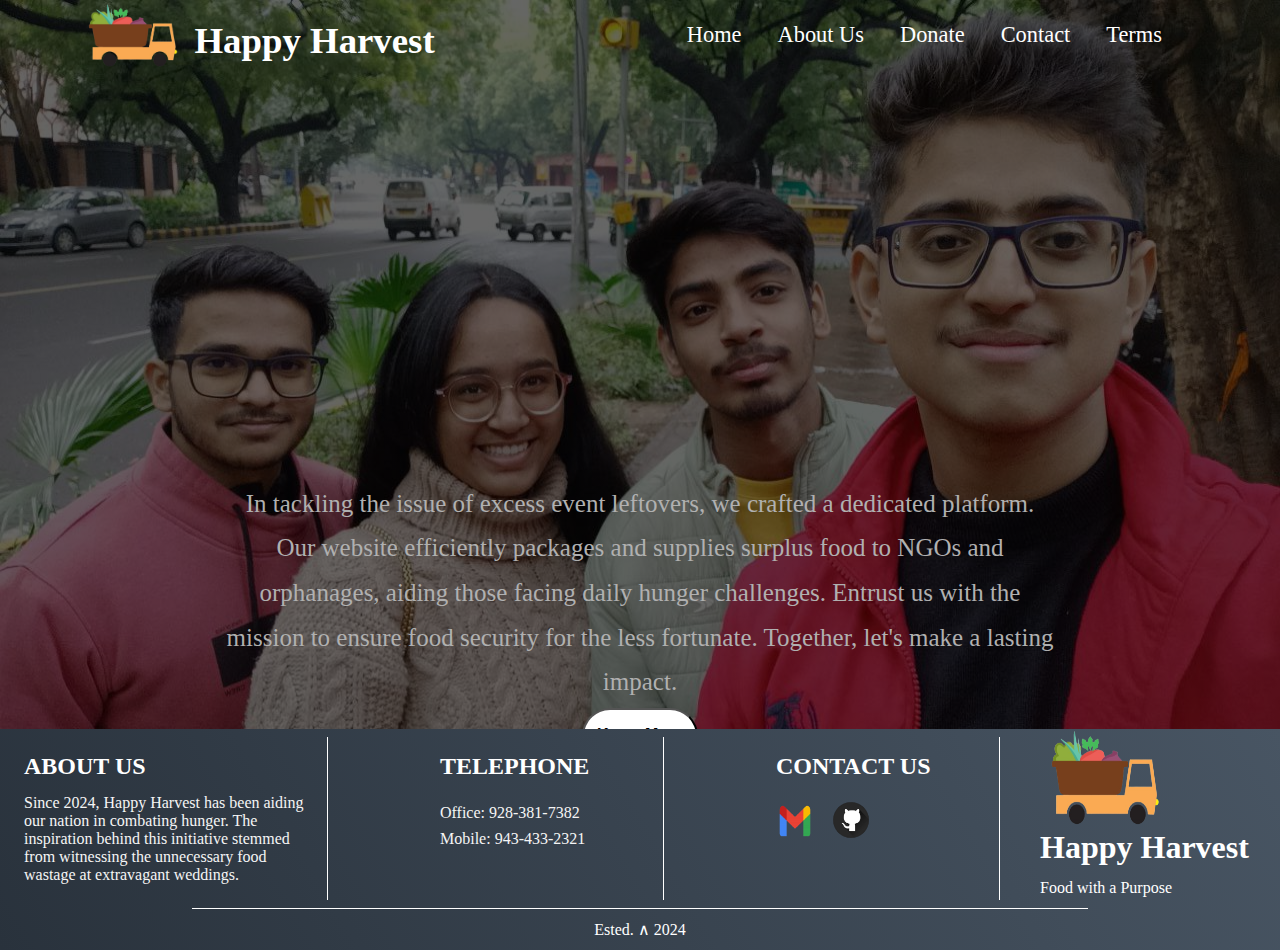
<file: aboutUs.html>
<!DOCTYPE html>
<html lang="en">
<head>
    <meta charset="UTF-8">
    <meta name="viewport" content="width=device-width, initial-scale=1.0">
    <title>Happy Harvest | About</title>
    <link rel="stylesheet" href="aboutusStyles.css">
    <link rel="shortcut icon" href="./static/logo.png" type="image/x-icon">

</head>
<body>
    <div class="banner">
        <div class="slider">
            <img src="./static/us.jpg" id="slideimg">
        </div>
        <div class="overlay">
            <div class="headerContainer">
                <div class="logo">
        
                    <img src="./static/logo.png"class="logoImage">
                    <a href="#" class="companyName">Happy Harvest</a>
                </div>
        
                <nav class="navBar">
                    <a href="index.html" class="nav-link">Home</a>
                    <a href="aboutUs.html" class="nav-link">About Us</a>
                    <a href="needy.html" class="nav-link">Donate</a>
                    <a href="contact.html" class="nav-link">Contact</a>
                    <a href="Terms.html" class="nav-link">Terms</a>
                </nav>
            </div>
            <div class="headerText">
                <p>
                    In tackling the issue of excess event leftovers, we crafted a dedicated platform. Our website efficiently packages and supplies surplus food to NGOs and orphanages, aiding those facing daily hunger challenges. Entrust us with the mission to ensure food security for the less fortunate. Together, let's make a lasting impact.
                </p>
                <button class="knowMore">
                    <p>Know More</p>
                </button>
            </div>
        </div>
    </div>
    <div class="footerContainer">
        <div class="upperFooter">
            <div class="aboutUs">
                <h1>ABOUT US</h1>
                <p>Since 2024, Happy Harvest has been aiding our nation in combating hunger. The inspiration behind this initiative stemmed from witnessing the unnecessary food wastage at extravagant weddings.</p>
            </div>
            <div class="Telephone">
                <h1>TELEPHONE</h1>
                <P>Office: 928-381-7382</P>
                <p>Mobile: 943-433-2321</p>
            </div>
            <div class="contactUs">
                <h1>CONTACT US</h1>
                <div class="iconFlex">
                    <a href="mailto:manvisharma.1718@gmail.com" class="mail">
                        <img src="./static/mail.png">
                    </a>
                    <a href="https://github.com/Manvi1718" class="github">
                        <img src="./static/github.png" >
                    </a>
                </div>
            </div>
            <div class="footerLogo">
                <img src="./static/logo.png">
                <h2>Happy Harvest</h2>
                <p>Food with a Purpose</p>
            </div>
        </div>
        <div class="lowerFooter">
            <p>Ested. &and; 2024</p>
        </div>
    </div>
</body>
</html>
</file>
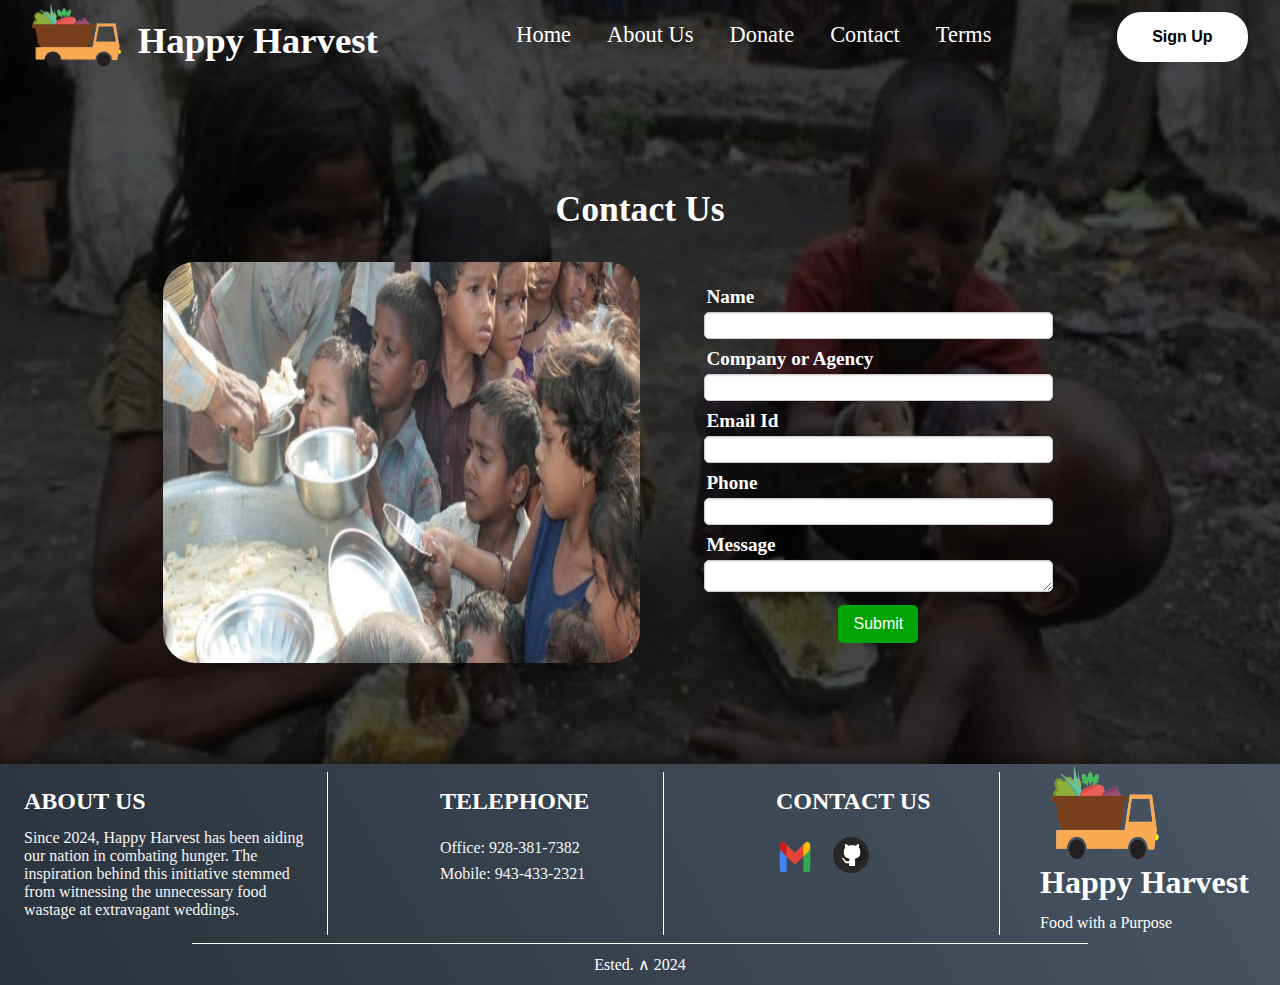
<file: contact.html>
<!DOCTYPE html>
<html lang="en">
<head>
    <meta charset="UTF-8">
    <meta name="viewport" content="width=device-width, initial-scale=1.0">
    <title>Happy Harvest | Contact us</title>
    <link rel="stylesheet" href="contactStyles.css">
    <link rel="shortcut icon" href="./static/logo.png" type="image/x-icon">
</head>
<body>
    <div class="baner">
        <div class="slider">
            <img src="./static/img3.jpg" id="slideimg">
        </div>
        <div class="overlay">
            <div class="headerContainer">
                <div class="logo">
        
                    <img src="./static/logo.png"class="logoImage">
                    <a href="index.html" class="companyName">Happy Harvest</a>
                </div>
        
                <nav class="navBar">
                    <a href="index.html" class="nav-link">Home</a>
                    <a href="aboutUs.html" class="nav-link">About Us</a>
                    <a href="needy.html" class="nav-link">Donate</a>
                    <a href="contact.html" class="nav-link">Contact</a>
                    <a href="Terms.html" class="nav-link">Terms</a>
                </nav>
        
                <a href="signUp.html" class="login">
                    <button class="signup">
                        <p class="signintext">Sign Up</p>
                    </button>
                </a>
            </div>
        
            <div class="container">
                <div class="contactHeading">
                    <p>Contact Us</p>
                </div>
                <div class="form">
                    <div class="leftImage">
                        <img src="./static/img2.jpg">
                    </div>
                    <div class="rightForm">
                        <form class="formElements">
                            <label for="name" class="Value">Name</label>
                            <input type="text" name="name" id="name" class="textfield">
        
                            <label for="phone" class="Value">Company or Agency</label>
                            <input type="tel" name="phone" id="phone" class="textfield">
        
                            <label for="emailId" class="Value">Email Id</label>
                            <input type="email" name="emailId" id="emailId" class="textfield">
                            
                            <label for="phone" class="Value">Phone</label>
                            <input type="tel" name="phone" id="phone" class="textfield">
                            
                            <label for="textarea1" class="Value">Message</label>
                            <textarea name="textarea1" id="textarea1" cols="30" rows="10" class="messageText"></textarea>
        
                            <button class="submit">
                                <p>Submit</p>
                            </button>
                        </form>
        
                    </div>
                </div>
            </div>
            <div class="footerContainer">
                <div class="upperFooter">
                    <div class="aboutUs">
                        <h1>ABOUT US</h1>
                        <p>Since 2024, Happy Harvest has been aiding our nation in combating hunger. The inspiration behind this initiative stemmed from witnessing the unnecessary food wastage at extravagant weddings.</p>
                    </div>
                    <div class="Telephone">
                        <h1>TELEPHONE</h1>
                        <P>Office: 928-381-7382</P>
                        <p>Mobile: 943-433-2321</p>
                    </div>
                    <div class="contactUs">
                        <h1>CONTACT US</h1>
                        <div class="iconFlex">
                            <a href="mailto:manvisharma.1718@gmail.com" class="mail">
                                <img src="./static/mail.png">
                            </a>
                            <a href="https://github.com/Manvi1718" class="github">
                                <img src="./static/github.png" >
                            </a>
                        </div>
                    </div>
                    <div class="footerLogo">
                        <img src="./static/logo.png">
                        <h2>Happy Harvest</h2>
                        <p>Food with a Purpose</p>
                    </div>
                </div>
                <div class="lowerFooter">
                    <p>Ested. &and; 2024</p>
                </div>
            </div>
        </div>
    </div>


    
</body>
</html>
</file>
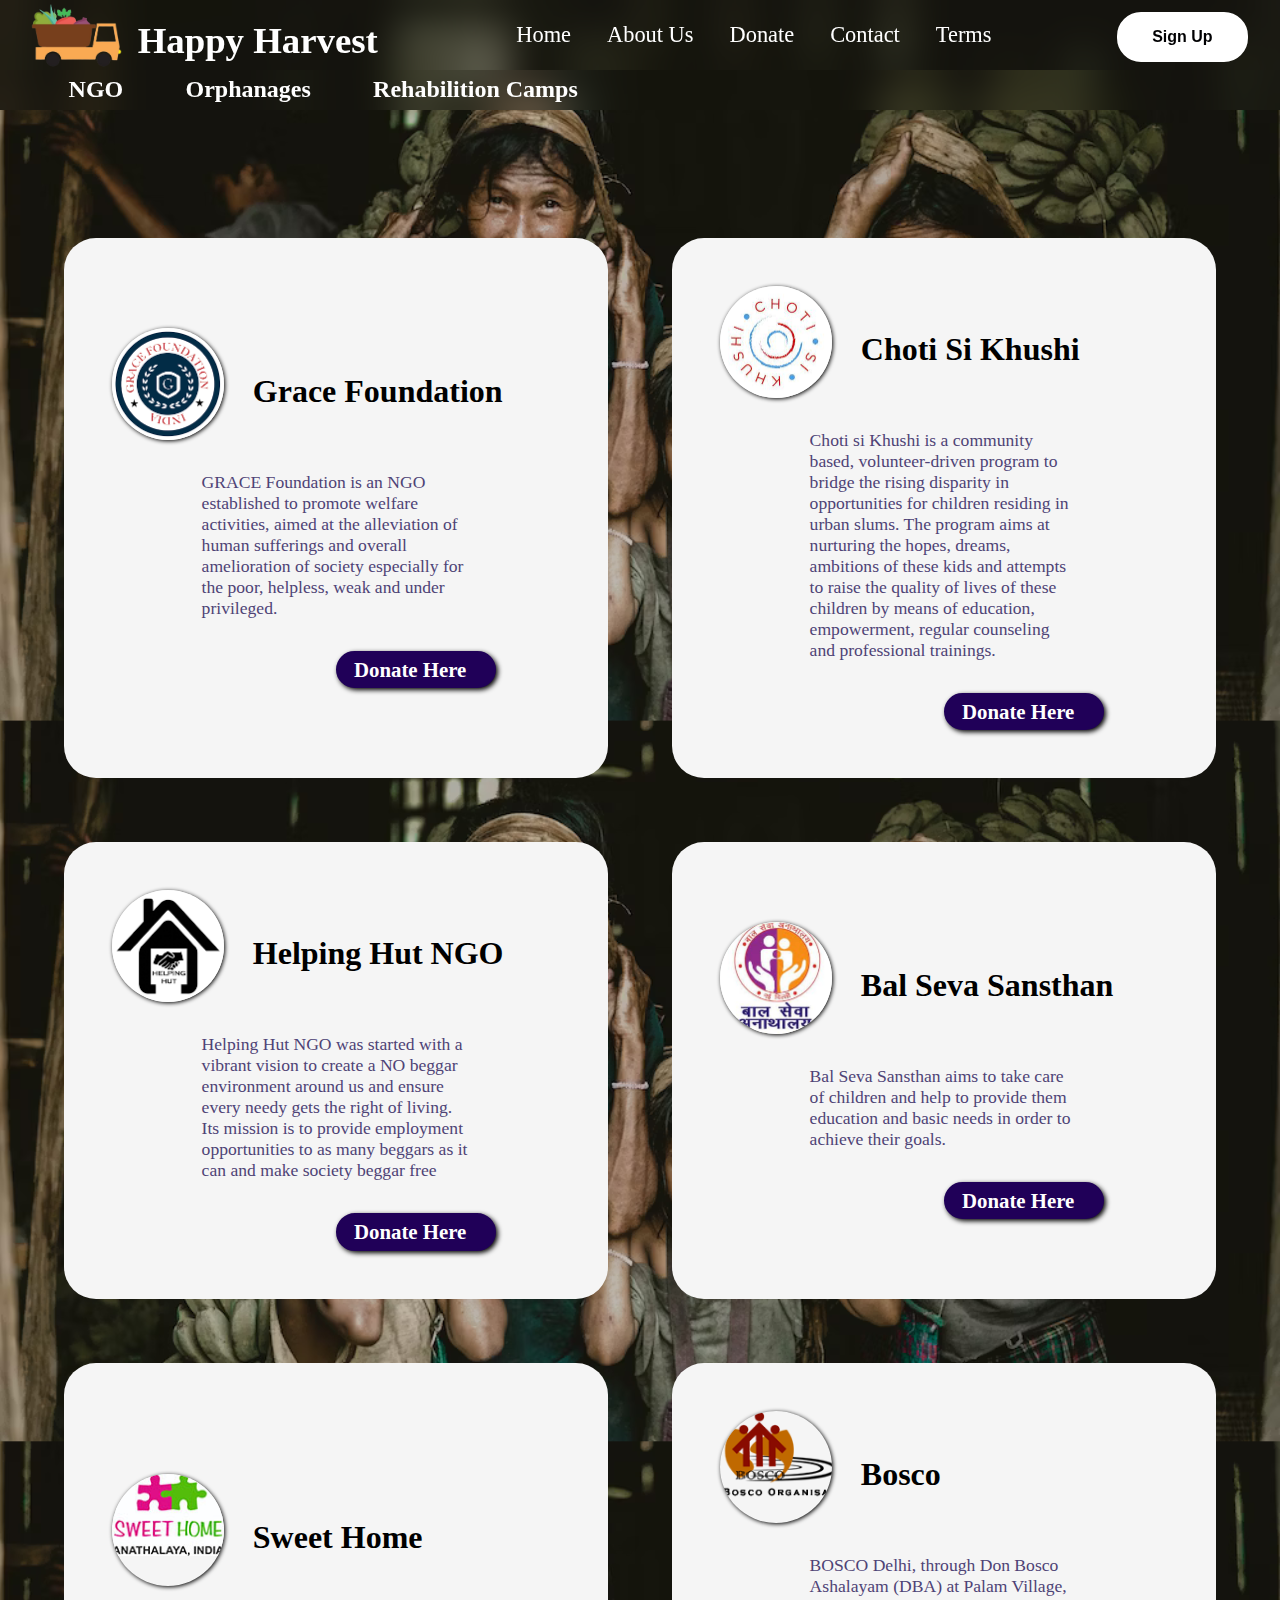
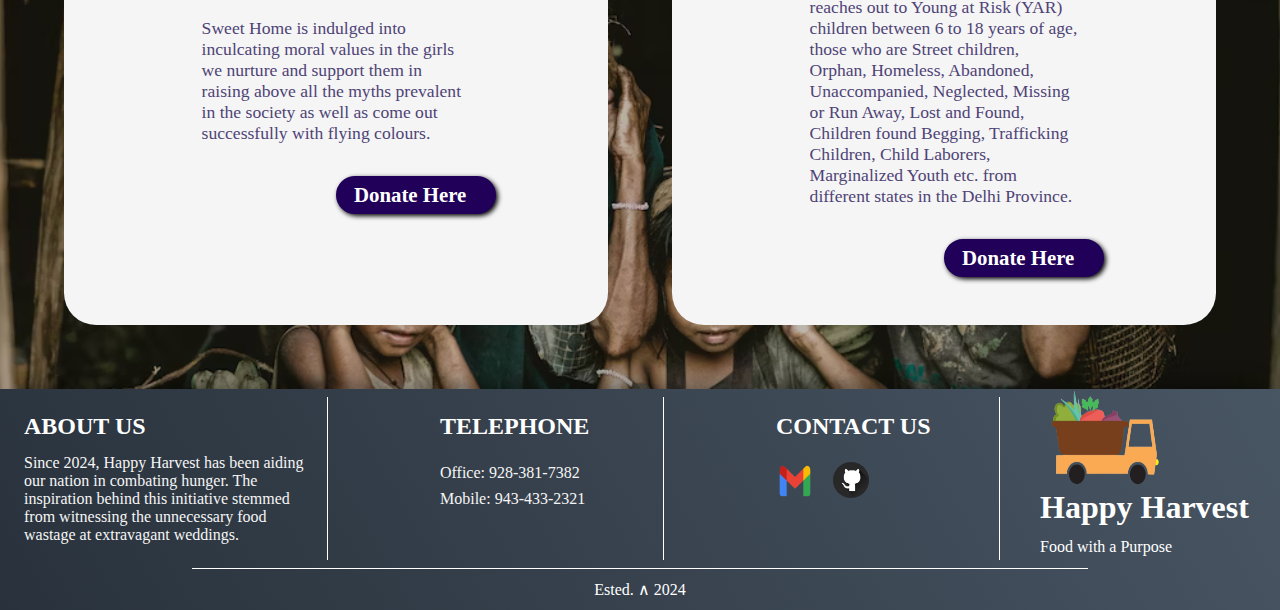
<file: needy.html>
<!DOCTYPE html>
<html lang="en">
<head>
    <meta charset="UTF-8">
    <meta name="viewport" content="width=device-width, initial-scale=1.0">
    <title>Happy Harvest | Donate</title>
    <link rel="stylesheet" href="needyStyles.css">
    <link rel="shortcut icon" href="./static/logo.png" type="image/x-icon">
</head>
<body>
    <div class="container">
        <div class="headerContainer">
            <div class="logo">
    
                <img src="./static/logo.png" alt="" class="logoImage">
                <a href="#" class="companyName">Happy Harvest</a>
            </div>
    
            <nav class="navBar">
                <a href="index.html" class="nav-link">Home</a>
                <a href="aboutUs.html" class="nav-link">About Us</a>
                <a href="needy.html" class="nav-link">Donate</a>
                <a href="contact.html" class="nav-link">Contact</a>
                <a href="Terms.html" class="nav-link">Terms</a>
            </nav>
    
            <a href="signUp.html" class="login">
                <button class="signup">
                    <p class="signintext">Sign Up</p>
                </button>
            </a>
        </div>
        <div class="organisationContainer">
            <div class="orgNames">
                <a href="#NGO">NGO</a>
                <a href="#Orphanages">Orphanages</a>
                <a href="#RehabilitionCamps">Rehabilition Camps</a>
            </div>
        </div>

        <div class="gridPlacer">
            <div class="donorGrid">

                <!-- Card 1 -->
                <div class="donorCard">
                    <div class="receiverHeading">
                        <div class="receiverImage">
                            <img src="./static/grace.png" class="image">
                        </div>
                        <div class="receiverName">
                            <p>
                                Grace Foundation
                            </p>
                        </div>
                    </div>
                    <div class="receiverDesc">
                        <p>
                            GRACE Foundation is an NGO established to promote welfare activities, aimed at the alleviation of human sufferings and overall amelioration of society especially for the poor, helpless, weak and under privileged.
                        </p>
                    </div>
                    <a href="signUp.html">Donate Here</a>

                </div>

                <!-- card 2 -->
                <div class="donorCard">
                    <div class="receiverHeading">
                        <div class="receiverImage">
                            <img src="./static/chotiSiKhushi.jpeg" class="image">
                        </div>
                        <div class="receiverName">
                            <p>
                                Choti Si Khushi
                            </p>
                        </div>
                    </div>
                    <div class="receiverDesc">
                        <p>
                            Choti si Khushi is a community based, volunteer-driven program to bridge the rising disparity in opportunities for children residing in urban slums. The program aims at nurturing the hopes, dreams, ambitions of these kids and attempts to raise the quality of lives of these children by means of education, empowerment, regular counseling and professional trainings. 
                        </p>
                    </div>
                    <a href="signUp.html">Donate Here</a>

                </div>

                <!-- card 3 -->
                <div class="donorCard">
                    <div class="receiverHeading">
                        <div class="receiverImage">
                            <img src="./static/helpingHut.png" class="image">
                        </div>
                        <div class="receiverName">
                            <p>
                                Helping Hut NGO
                            </p>
                        </div>
                    </div>
                    <div class="receiverDesc">
                        <p>
                            Helping Hut NGO was started with a vibrant vision to create a NO beggar environment around us and ensure every needy gets the right of living. Its mission is to provide employment opportunities to as many beggars as it can and make society beggar free
                        </p>
                    </div>
                    <a href="signUp.html">Donate Here</a>

                </div>

                <!-- card 4 -->
                <div class="donorCard">
                    <div class="receiverHeading">
                        <div class="receiverImage">
                            <img src="./static/balSeva.jpeg" class="image">
                        </div>
                        <div class="receiverName">
                            <p>
                                Bal Seva Sansthan
                            </p>
                        </div>
                    </div>
                    <div class="receiverDesc">
                        <p>
                            Bal Seva Sansthan aims to take care of children and help to provide them education and basic needs in order to achieve their goals.
                        </p>
                    </div>
                    <a href="signUp.html">Donate Here</a>

                </div>

                <!-- card 5 -->
                <div class="donorCard">
                    <div class="receiverHeading">
                        <div class="receiverImage">
                            <img src="./static/sweetHome.jpg" class="image">
                        </div>
                        <div class="receiverName">
                            <p>
                                Sweet Home
                            </p>
                        </div>
                    </div>
                    <div class="receiverDesc">
                        <p>
                            Sweet Home is indulged into inculcating moral values in the girls we nurture and support them in raising above all the myths prevalent in the society as well as come out successfully with flying colours.
                        </p>
                    </div>
                    <a href="signUp.html">Donate Here</a>

                </div>

                <!-- Crad 6 -->
                <div class="donorCard">
                    <div class="receiverHeading">
                        <div class="receiverImage">
                            <img src="./static/bosco.png" class="image" id="bosco">
                        </div>
                        <div class="receiverName">
                            <p>
                                Bosco
                            </p>
                        </div>
                    </div>
                    <div class="receiverDesc">
                        <p>
                            BOSCO Delhi, through Don Bosco Ashalayam (DBA) at Palam Village, reaches out to Young at Risk (YAR) children between 6 to 18 years of age, those who are Street children, Orphan, Homeless, Abandoned, Unaccompanied, Neglected, Missing or Run Away, Lost and Found, Children found Begging, Trafficking Children, Child Laborers, Marginalized Youth etc. from different states in the Delhi Province.
                        </p>
                    </div>
                    <a href="signUp.html">Donate Here</a>

                </div>

                
            </div>
        </div>

    </div>
    <div class="footerContainer">
        <div class="upperFooter">
            <div class="aboutUs">
                <h1>ABOUT US</h1>
                <p>Since 2024, Happy Harvest has been aiding our nation in combating hunger. The inspiration behind this initiative stemmed from witnessing the unnecessary food wastage at extravagant weddings.</p>
            </div>
            <div class="Telephone">
                <h1>TELEPHONE</h1>
                <P>Office: 928-381-7382</P>
                <p>Mobile: 943-433-2321</p>
            </div>
            <div class="contactUs">
                <h1>CONTACT US</h1>
                <div class="iconFlex">
                    <a href="mailto:manvisharma.1718@gmail.com" class="mail">
                        <img src="./static/mail.png">
                    </a>
                    <a href="https://github.com/Manvi1718" class="github">
                        <img src="./static/github.png" >
                    </a>
                </div>
            </div>
            <div class="footerLogo">
                <img src="./static/logo.png">
                <h2>Happy Harvest</h2>
                <p>Food with a Purpose</p>
            </div>
        </div>
        <div class="lowerFooter">
            <p>Ested. &and; 2024</p>
        </div>
    </div>
</body>
</html>
</file>
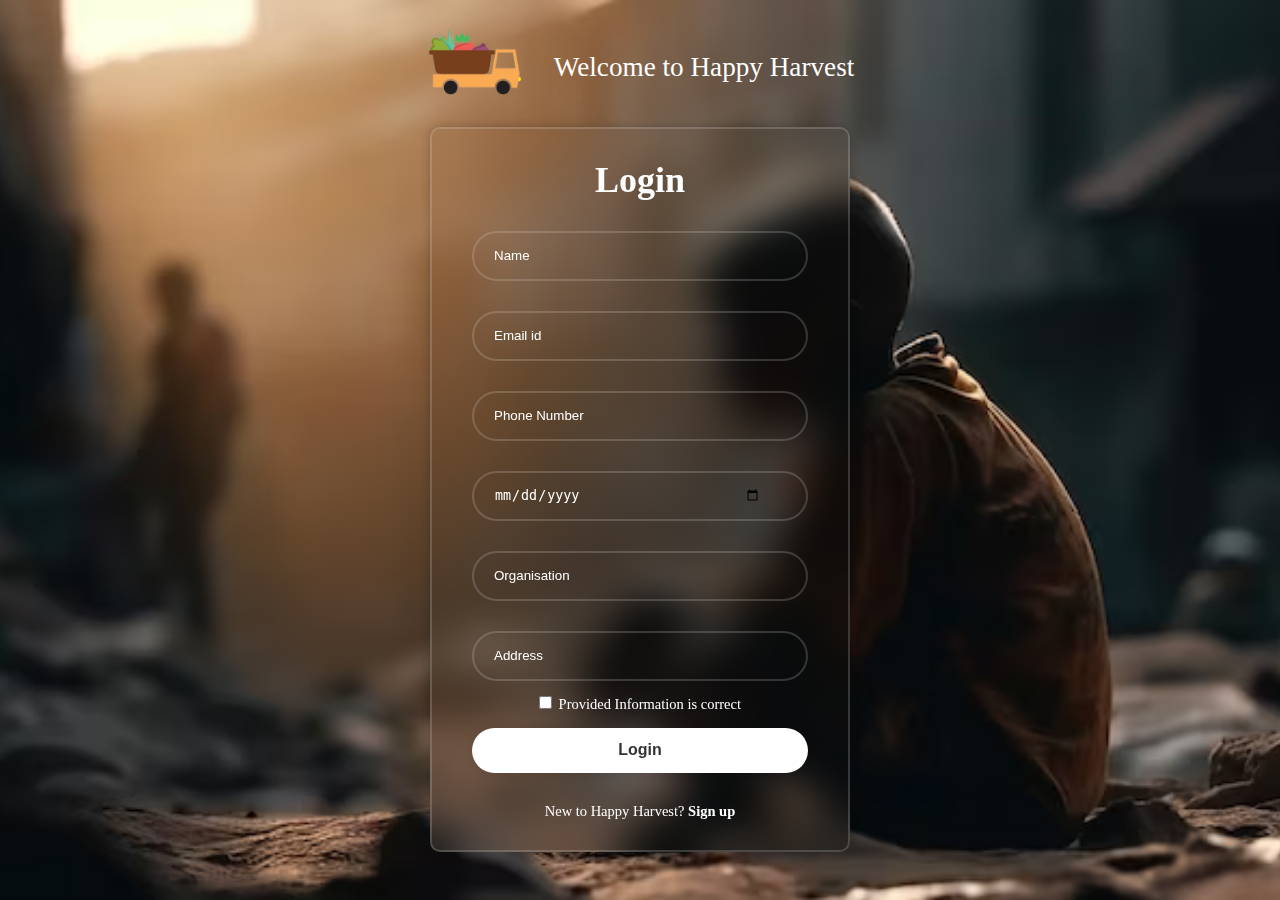
<file: signUp.html>
<!DOCTYPE html>
<html lang="en">
<head>
    <meta charset="UTF-8">
    <meta name="viewport" content="width=device-width, initial-scale=1.0">
    <title>Happy Harvest | Sign Up</title>
    <link rel="stylesheet" href="signUpStyles.css">
    <link rel="shortcut icon" href="/static/logo.png" type="image/x-icon">
    <link rel="stylesheet" href="https://unpkg.com/boxicons@2.1.4/css/boxicons.min.css">
</head>
<body>
    <div class="header">
        <a href="index.html">
            <img src="./static/logo.png">
            <p>Welcome to Happy Harvest</p>
        </a>
    </div>
    <div class="wrapper">
        <form action="./afterSignIn.html">
            <h1>Login</h1>

            <div class="input-box">
                <input type="text" placeholder="Name" required>
            </div>

            <div class="input-box">
                <input type="email" placeholder="Email id" required>
            </div>
            <div class="input-box">
                <input type="tel" placeholder="Phone Number" required>
            </div>

            <div class="input-box">
                <input type="date">
            </div>

            <div class="input-box">
                <input type="text" placeholder="Organisation" required>
            </div>

            <div class="input-box">
                <input type="text" placeholder="Address" required>
            </div>

            <div class="correct">
                <label><input type="checkbox"> Provided Information is correct</label>
            </div>

            <button type="submit" class="btn">Login</button>

            <div class="signUp-link">
                <p>New to Happy Harvest? <a href="">Sign up</a></p>
            </div>

        </form>
    </div>
</body>
</html>
</file>
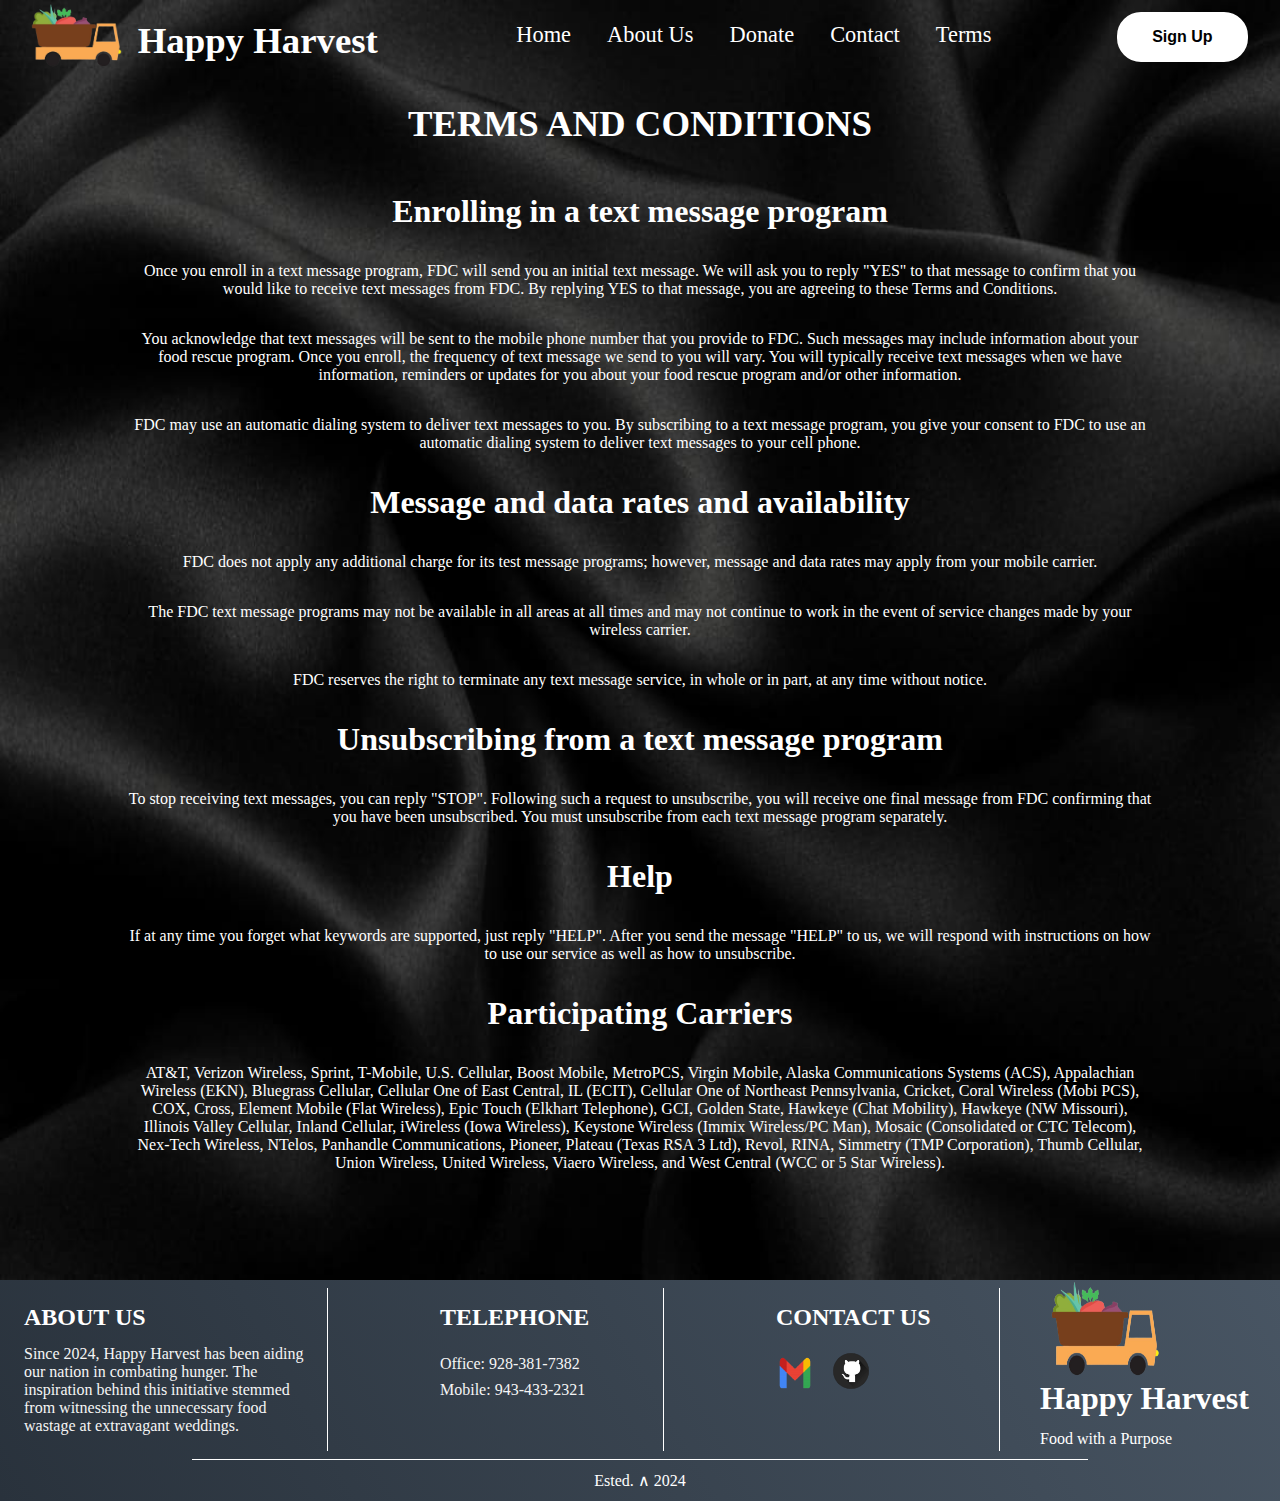
<file: Terms.html>
<!DOCTYPE html>
<html lang="en">
<head>
    <meta charset="UTF-8">
    <meta name="viewport" content="width=device-width, initial-scale=1.0">
    <title>Terms and Conditions</title>
    <link rel="stylesheet" href="Terms.css">
    <link rel="shortcut icon" href="./static/logo.png" type="image/x-icon">
</head>
<body>
    <div class="banner">
        <div class="slider">
            <img src="./static/blackImg.jpg" id="slideimg">
        </div>
        <div class="overlay">
            <div class="headerContainer">
                <div class="logo">
        
                    <img src="./static/logo.png" alt="" class="logoImage">
                    <a href="#" class="companyName">Happy Harvest</a>
                </div>
        
                <nav class="navBar">
                    <a href="index.html" class="nav-link">Home</a>
                    <a href="aboutUs.html" class="nav-link">About Us</a>
                    <a href="needy.html" class="nav-link">Donate</a>
                    <a href="contact.html" class="nav-link">Contact</a>
                    <a href="#terms" class="nav-link">Terms</a>
                </nav>
        
                <a href="signUp.html" class="login">
                    <button class="signup">
                        <p class="signintext">Sign Up</p>
                    </button>
                </a>
            </div>

            <div class="container">
                <h2>TERMS AND CONDITIONS</h2>
                <h1>
                    Enrolling in a text message program
                </h1>
                <p>
                    Once you enroll in a text message program, FDC will send you an initial text message. We will ask you to reply "YES" to that message to confirm that you would like to receive text messages from FDC. By replying YES to that message, you are agreeing to these Terms and Conditions.
                </p>

                <p>
                    You acknowledge that text messages will be sent to the mobile phone number that you provide to FDC. Such messages may include information about your food rescue program. Once you enroll, the frequency of text message we send to you will vary. You will typically receive text messages when we have information, reminders or updates for you about your food rescue program and/or other information.
                </p>    

                <p>
                    FDC may use an automatic dialing system to deliver text messages to you. By subscribing to a text message program, you give your consent to FDC to use an automatic dialing system to deliver text messages to your cell phone.
                </p>

                <h1>
                    Message and data rates and availability
                </h1>

                <p>
                    FDC does not apply any additional charge for its test message programs; however, message and data rates may apply from your mobile carrier.
                </p>
                <p>
                    The FDC text message programs may not be available in all areas at all times and may not continue to work in the event of service changes made by your wireless carrier.
                </p>

                <p>
                    FDC reserves the right to terminate any text message service, in whole or in part, at any time without notice.
                </p>

                <h1>
                    Unsubscribing from a text message program
                </h1>

                <p>To stop receiving text messages, you can reply "STOP". Following such a request to unsubscribe, you will receive one final message from FDC confirming that you have been unsubscribed. You must unsubscribe from each text message program separately.
                </p>

                <h1>
                    Help
                </h1>

                <p>If at any time you forget what keywords are supported, just reply "HELP". After you send the message "HELP" to us, we will respond with instructions on how to use our service as well as how to unsubscribe.
                </p>

                <h1>
                    Participating Carriers
                </h1>

                <p>
                    AT&T, Verizon Wireless, Sprint, T-Mobile, U.S. Cellular, Boost Mobile, MetroPCS, Virgin Mobile, Alaska Communications Systems (ACS), Appalachian Wireless (EKN), Bluegrass Cellular, Cellular One of East Central, IL (ECIT), Cellular One of Northeast Pennsylvania, Cricket, Coral Wireless (Mobi PCS), COX, Cross, Element Mobile (Flat Wireless), Epic Touch (Elkhart Telephone), GCI, Golden State, Hawkeye (Chat Mobility), Hawkeye (NW Missouri), Illinois Valley Cellular, Inland Cellular, iWireless (Iowa Wireless), Keystone Wireless (Immix Wireless/PC Man), Mosaic (Consolidated or CTC Telecom), Nex-Tech Wireless, NTelos, Panhandle Communications, Pioneer, Plateau (Texas RSA 3 Ltd), Revol, RINA, Simmetry (TMP Corporation), Thumb Cellular, Union Wireless, United Wireless, Viaero Wireless, and West Central (WCC or 5 Star Wireless).
                </p>
            </div>

        </div>
    </div>
    <div class="footerContainer">
        <div class="upperFooter">
            <div class="aboutUs">
                <h1>ABOUT US</h1>
                <p>Since 2024, Happy Harvest has been aiding our nation in combating hunger. The inspiration behind this initiative stemmed from witnessing the unnecessary food wastage at extravagant weddings.</p>
            </div>
            <div class="Telephone">
                <h1>TELEPHONE</h1>
                <P>Office: 928-381-7382</P>
                <p>Mobile: 943-433-2321</p>
            </div>
            <div class="contactUs">
                <h1>CONTACT US</h1>
                <div class="iconFlex">
                    <a href="mailto:manvisharma.1718@gmail.com" class="mail">
                        <img src="./static/mail.png">
                    </a>
                    <a href="https://github.com/Manvi1718" class="github">
                        <img src="./static/github.png" >
                    </a>
                </div>
            </div>
            <div class="footerLogo">
                <img src="./static/logo.png">
                <h2>Happy Harvest</h2>
                <p>Food with a Purpose</p>
            </div>
        </div>
        <div class="lowerFooter">
            <p>Ested. &and; 2024</p>
        </div>
    </div>
</body>
</html>
</file>
<file: aboutusStyles.css>
*{
    margin: 0;
    padding: 0;
    text-decoration: none;
    box-sizing: border-box;
}
body{
    height: 100%;
    box-sizing: border-box;
    background: whitesmoke;
}
/* navigation and header*/
.headerContainer{
    height: 70px;
    display: flex;
    flex-direction: row;
    gap:2rem;
    align-items:center ;
    justify-content:space-around;
}
.logo{
    height: 4rem;
    display: flex;
    flex-direction: row;
}
.companyName{
    color: white;
    font-weight: bold;
    font-size: 2.3rem;
    padding: 1rem;
    padding-bottom: none;
}
.companyName:hover{
    color:#fcd07b;
}
.navBar{
    gap:1.5rem;
    padding: 1rem;
}
.nav-link{
    color:white ;
    font-size: 1.4rem;
    transform: color 0.1s;
    padding-top: 0.5rem;
    padding-bottom: 0.5rem;
    padding-left: 1rem;
    padding-right: 1rem;
    font-weight:400;
}
.nav-link:hover{
    color:#3a2700;
    border-radius: 2rem;
    background-color: rgb(255, 251, 233);
}
.banner{
    width: 100%;
    height: 45.55rem;
    position: relative;
    overflow: hidden;
}
.slider{
    width: 100%;
    height: 100%;
    position: absolute;
    top:0;
}
#slideimg{
    width: 100%;
    height: 100%;
}
.overlay{
    width: 100%;
    height: 100%;
    background: linear-gradient(rgba(0,0,0,0.6),rgba(0,0,0,0.6));
    position: absolute;
    top:0;
}
.headerText{
    width: 65%;
    margin:25.74rem auto;
    text-align: center;
    color: rgb(176, 176, 176);
}
.headerText p{
    font-size: 25px;
    font-weight: 80;
    line-height: 2.785rem;
}
.knowMore{
    margin-top: 0.2rem;
    padding-left: 0.8rem;
    padding-right: 0.8rem;
    padding-top: 0.2rem;
    padding-bottom: 0.3rem;
    background-color: #fff;
    border-radius: 2rem;
}
.knowMore p{
    font-size: 1rem;
    font-weight: bold;
}
.knowMore:hover{
    border: 3px solid white;
    background: transparent;
    color: white;
}

.footerContainer{
    width: 100%;
    background-image: linear-gradient(60deg, #29323c 0%, #485563 100%);
    display: flex;
    flex-direction: column;
    box-shadow: 0px -25px 20px -20px rgba(0, 0, 0, 0.45);
}
.upperFooter{
    display: flex;
    flex-direction: row;
}
.aboutUs{
    display: flex;
    flex-direction: column;
    width: 25%;
    padding: 1rem;
    margin: 0.5rem;
    border-right: 1px solid white;
}
.aboutUs h1{
    color: white;
    font-size: 1.5rem;
    margin-bottom: 0.875rem;
}
.aboutUs p{
    color: whitesmoke;
    font-size: 1rem;
    text-align: left;
}

.Telephone{
    display: flex;
    flex-direction: column;
    width: 25%;
    padding: 1rem;
    padding-left: 6rem;
    margin: 0.5rem;
    border-right: 1px solid white;
}
.Telephone h1{
    color: white;
    font-size: 1.5rem;
    margin-bottom: 1rem;
}
.Telephone p{
    margin-top: 0.5rem;
    color: whitesmoke;
    font-size: 1rem;
}
.contactUs{
    display: flex;
    flex-direction: column;
    width: 25%;
    padding: 1rem;
    margin: 0.5rem;
    border-right: 1px solid white;
}
.contactUs h1{
    color: white;
    font-size: 1.5rem;
    margin-bottom: 1rem;
    margin-left: 5rem;
}

.iconFlex{
    display: flex;
    flex-direction: row;
    margin-left: 5.2rem;
}

.mail{
    width: 2rem;
    height: 2rem;
    margin-top: 0.6rem;
    margin-right: 1rem;
}
.github{
    width:3rem;
    height: 3rem;
}
.mail img{
    width: 100%;
    height: 100%;
}
.github img{
    width: 100%;
    height: 100%;
}

.footerLogo img{
    width: 7rem;
    height: 6rem;
    margin-left: 2.5rem;
}
.footerLogo h2{
    color: white;
    font-weight: 800;
    font-size: 2rem;
    margin-bottom: 0.8rem;
    margin-left: 2rem;
}
.footerLogo p{
    color: white;
    font-size: 1rem;
    margin-left: 2rem;
}



.lowerFooter p{
    color: white;
    font-size: 1rem;
    width: 70%;
    text-align: center;
    margin: 0 auto;
    padding: 0.7rem;
    border-top: 1px solid white;
}
</file>
<file: contactStyles.css>
*{
    margin: 0;
    padding: 0;
    text-decoration: none;
    box-sizing: border-box;
}
body{
    height: 100%;
    box-sizing: border-box;
    background: whitesmoke;
}
/* Background */
.headerContainer{
    height: 70px;
    display: flex;
    flex-direction: row;
    gap:2rem;
    align-items:center ;
    justify-content:space-around;
}
.logo{
    height: 4rem;
    display: flex;
    flex-direction: row;
}
.companyName{
    color: white;
    font-weight: bold;
    font-size: 2.3rem;
    padding: 1rem;
    padding-bottom: none;
}
.companyName:hover{
    color:#fcd07b;
}
.navBar{
    gap:1.5rem;
    padding: 1rem;
}
.nav-link{
    color:white ;
    font-size: 1.4rem;
    transform: color 0.1s;
    padding-top: 0.5rem;
    padding-bottom: 0.5rem;
    padding-left: 1rem;
    padding-right: 1rem;
    font-weight:400;
}
.nav-link:hover{
    color:#3a2700;
    border-radius: 2rem;
    background-color: rgb(255, 251, 233);
}
.login{
    padding:0.2rem;
}
.signup{
    margin-top:0.22rem;
    border: none;
    padding-top: 0.8rem;
    padding-bottom: 0.8rem;
    padding-left: 2rem;
    padding-right: 2rem;
    color: rgb(0, 0, 2);
    background-color: rgb(255, 255, 255);
    border-radius: 1.5rem; 
    border: 3px solid white;
    transition:background-color 0.3s ;
}
.signintext{
    font-weight: bold;
    font-size: 1rem;
}
.signup:hover{
    background:transparent;
    border:3px solid white;
    color: white;
}
.banner{
    width: 100%;
    height: 40rem;
    position: relative;
    overflow: hidden;
}
.slider{
    width: 100%;
    height: 100%;
    position: absolute;
    top:0;
}
#slideimg{
    width: 100%;
    height: 100%;
}
.overlay{
    width: 100%;
    height: 100%;
    background: linear-gradient(rgba(0,0,0,0.7),rgba(0,0,0,0.7));
    position: absolute;
    top:0;
}



.container{
    width: 78%;
    height: 70%;
    display: flex;
    flex-direction: column;
    justify-content: center;
    align-items: center;
    margin: 2rem auto;
}
.contactHeading p{
    margin-top: 1rem;
    font-size: 2.225rem;
    font-weight: 600;
    color: white;
}
.form{
    margin-top: 2rem;
    width: 100%;
    height: auto;
    display: flex;
}
.leftImage{
    margin-left: 1.4rem;
    margin-top:0rem;
    width: 50%;
    overflow: hidden;
    border-radius: 2rem;
}
.leftImage img{
    width: 100%;
    height: 100%;
}
.rightForm{
    width: 50%;
    margin-right: 1.4rem;
}
.formElements{
    margin: auto;
    display: flex;
    flex-direction: column;
    justify-content: center;
    align-items: center;
    padding: 20px;
    box-shadow: 0 0 10px rgba(0,0,0,0.1);
    background: transparent;
}
.Value{
    align-self:start;
    padding-left: 2.9rem;
    display: block;
    margin-bottom: 4px;
    margin-top: 4px;
    font-size: 1.2rem;
    font-weight: bold;
    color: #ffffff;
}
.textfield,
.messageText{
    width: 80%;
    padding: 5px;
    margin-bottom: 5px;
    border: 1px solid #ccc;
    border-radius: 5px;
    box-shadow: inset 0 1px 2px rgba(0, 0, 0, 0.1);
}
#textarea1{
    height: 2rem;
}
.submit {
    background-color: #00a505;
    color: #fff;
    padding: 10px 15px;
    border: none;
    border-radius: 5px;
    cursor: pointer;
    font-size: 16px;
    transition: background-color 0.3s ease;
    margin-top: 0.5rem;
}
.submit:hover {
    background-color: #0032008a;
}

/* Textarea styles */
.messageText {
    resize: vertical;
}

.footerContainer{
    width: 100%;
    background-image: linear-gradient(60deg, #29323c 0%, #485563 100%);
    display: flex;
    flex-direction: column;
    box-shadow: 0px -25px 20px -20px rgba(0, 0, 0, 0.45);
}
.upperFooter{
    display: flex;
    flex-direction: row;
}
.aboutUs{
    display: flex;
    flex-direction: column;
    width: 25%;
    padding: 1rem;
    margin: 0.5rem;
    border-right: 1px solid white;
}
.aboutUs h1{
    color: white;
    font-size: 1.5rem;
    margin-bottom: 0.875rem;
}
.aboutUs p{
    color: whitesmoke;
    font-size: 1rem;
    text-align: left;
}

.Telephone{
    display: flex;
    flex-direction: column;
    width: 25%;
    padding: 1rem;
    padding-left: 6rem;
    margin: 0.5rem;
    border-right: 1px solid white;
}
.Telephone h1{
    color: white;
    font-size: 1.5rem;
    margin-bottom: 1rem;
}
.Telephone p{
    margin-top: 0.5rem;
    color: whitesmoke;
    font-size: 1rem;
}
.contactUs{
    display: flex;
    flex-direction: column;
    width: 25%;
    padding: 1rem;
    margin: 0.5rem;
    border-right: 1px solid white;
}
.contactUs h1{
    color: white;
    font-size: 1.5rem;
    margin-bottom: 1rem;
    margin-left: 5rem;
}

.iconFlex{
    display: flex;
    flex-direction: row;
    margin-left: 5.2rem;
}

.mail{
    width: 2rem;
    height: 2rem;
    margin-top: 0.6rem;
    margin-right: 1rem;
}
.github{
    width:3rem;
    height: 3rem;
}
.mail img{
    width: 100%;
    height: 100%;
}
.github img{
    width: 100%;
    height: 100%;
}

.footerLogo img{
    width: 7rem;
    height: 6rem;
    margin-left: 2.5rem;
}
.footerLogo h2{
    color: white;
    font-weight: 800;
    font-size: 2rem;
    margin-bottom: 0.8rem;
    margin-left: 2rem;
}
.footerLogo p{
    color: white;
    font-size: 1rem;
    margin-left: 2rem;
}



.lowerFooter p{
    color: white;
    font-size: 1rem;
    width: 70%;
    text-align: center;
    margin: 0 auto;
    padding: 0.7rem;
    border-top: 1px solid white;
}
</file>
<file: needyStyles.css>
*{
    margin: 0;
    padding: 0;
    box-sizing: border-box;
    text-decoration: none;
}
.body{
    height: 100%;
    width: 100%;
}
.container{
    background: url(./static/DonateImg.png);
    background-size: 100% auto;
    background-repeat: repeat-y;
}
.headerContainer{
    backdrop-filter: blur(20px);
    height: 70px;
    display: flex;
    flex-direction: row;
    gap:2rem;
    align-items:center ;
    justify-content:space-around;
}
.logo{
    height: 4rem;
    display: flex;
    flex-direction: row;
}
.companyName{
    color: white;
    font-weight: bold;
    font-size: 2.3rem;
    padding: 1rem;
    padding-bottom: none;
}
.companyName:hover{
    color:#fcd07b;
}
.navBar{
    gap:1.5rem;
    padding: 1rem;
}
.nav-link{
    color:white ;
    font-size: 1.4rem;
    transform: color 0.1s;
    padding-top: 0.5rem;
    padding-bottom: 0.5rem;
    padding-left: 1rem;
    padding-right: 1rem;
    font-weight:400;
}
.nav-link:hover{
    color:#3a2700;
    border-radius: 2rem;
    background-color: rgb(255, 251, 233);
}
.login{
    padding:0.2rem;
}
.signup{
    margin-top:0.22rem;
    border: none;
    padding-top: 0.8rem;
    padding-bottom: 0.8rem;
    padding-left: 2rem;
    padding-right: 2rem;
    color: rgb(0, 0, 2);
    background-color: rgb(255, 255, 255);
    border-radius: 1.5rem; 
    border: 3px solid white;
    transition:background-color 0.3s ;
}
.signintext{
    font-weight: bold;
    font-size: 1rem;
}
.signup:hover{
    background:transparent;
    border:3px solid white;
    color: white;
}

/* Organisation heading */
.organisationContainer{
    backdrop-filter: blur(20px);
    background:transparent;
    padding: 0.4rem;
}
.orgNames{
    width: 50%;
    display: flex;
    justify-content: space-evenly;
}
.orgNames a{
    font-size: 1.5rem;
    font-weight: bold;
    color: rgb(255, 255, 255);
}
.orgNames a:hover{
    color: rgba(122, 237, 255, 0.695);
}

.gridPlacer{
    display: flex;
    justify-content: center;
    align-items: center;
    margin-top: 4rem;
    width:100%;
}
.donorGrid{
    padding: 4rem;
    display: grid;
    grid-template-columns: repeat(auto-fill,minmax(470px,1fr));
    row-gap: 4rem;
    column-gap: 4rem;
}
.donorCard{
    border-radius: 2rem;
    display: flex;
    justify-content: center;
    align-items: center;
    flex-direction: column;
    background-color: whitesmoke;
    padding: 3rem;
    transition: transform 0.4s ease, box-shadow 0.4s ease;
    
}
.donorCard:hover{
    transform: scale(1.04);
    box-shadow: 0 45px 65px rgba(0,0,0,0.50), 0 35px 22px rgba(0,0,0,0.16);
    border: 2px solid rgb(0, 83, 206);
}
.receiverHeading{
    width: 100%;
    margin-bottom: 2rem;
    display: flex;
    flex-direction: row;
}
.receiverImage{
    width: 7rem;
    height: 7rem;
    overflow: hidden;
    border-radius: 50%;
    box-shadow: 1px 1px 4px black
}
.receiverImage img{
    width: 7rem;
    height: auto;
}
#bosco{
    width: auto;
    height: 5.5rem;
}
.receiverName{
    padding: 1.8rem;
    margin-top: 1rem;
    font-size: 2rem;
    font-weight: bolder;
    color: #000000;
}
.receiverName:hover{
    color: #4e4376;
}
.receiverDesc{
    margin-bottom: 2rem;
    width: 60%;
    height: auto;
    color:#4e4376;
}
.receiverDesc p{
    font-size: 1.1rem;
}
.donateNow{
    width: 9rem;
    background-color: rgb(32, 0, 88);
    padding-left: 1rem;
    padding-top: 0.3rem;
    padding-bottom: 0.3rem;
    padding-right: 1rem;
    border-radius: 2rem;
    border: 5px solid rgb(32, 0, 88);
}
.donorCard a{
    margin-left: 10rem;
    width: 10rem;
    background-color: rgb(32, 0, 88);
    padding-left: 1rem;
    padding-top: 0.3rem;
    padding-bottom: 0.3rem;
    padding-right: 1rem;
    border-radius: 1.5rem;
    border: 2.5px solid rgb(32, 0, 88);
    color: white;
    font-size: 1.3rem;
    font-weight:bold;
    box-shadow: 2px 2px 5px black;
}
.donorCard a:hover{
    background:transparent;
    color: rgb(32,0,88);
    font-weight: bold;
    border: 2.5px solid rgb(32, 0, 88);
}

.footerContainer{
    width: 100%;
    background-image: linear-gradient(60deg, #29323c 0%, #485563 100%);
    display: flex;
    flex-direction: column;
    box-shadow: 0px -25px 20px -20px rgba(0, 0, 0, 0.45);
}
.upperFooter{
    display: flex;
    flex-direction: row;
}
.aboutUs{
    display: flex;
    flex-direction: column;
    width: 25%;
    padding: 1rem;
    margin: 0.5rem;
    border-right: 1px solid white;
}
.aboutUs h1{
    color: white;
    font-size: 1.5rem;
    margin-bottom: 0.875rem;
}
.aboutUs p{
    color: whitesmoke;
    font-size: 1rem;
    text-align: left;
}

.Telephone{
    display: flex;
    flex-direction: column;
    width: 25%;
    padding: 1rem;
    padding-left: 6rem;
    margin: 0.5rem;
    border-right: 1px solid white;
}
.Telephone h1{
    color: white;
    font-size: 1.5rem;
    margin-bottom: 1rem;
}
.Telephone p{
    margin-top: 0.5rem;
    color: whitesmoke;
    font-size: 1rem;
}
.contactUs{
    display: flex;
    flex-direction: column;
    width: 25%;
    padding: 1rem;
    margin: 0.5rem;
    border-right: 1px solid white;
}
.contactUs h1{
    color: white;
    font-size: 1.5rem;
    margin-bottom: 1rem;
    margin-left: 5rem;
}

.iconFlex{
    display: flex;
    flex-direction: row;
    margin-left: 5.2rem;
}

.mail{
    width: 2rem;
    height: 2rem;
    margin-top: 0.6rem;
    margin-right: 1rem;
}
.github{
    width:3rem;
    height: 3rem;
}
.mail img{
    width: 100%;
    height: 100%;
}
.github img{
    width: 100%;
    height: 100%;
}

.footerLogo img{
    width: 7rem;
    height: 6rem;
    margin-left: 2.5rem;
}
.footerLogo h2{
    color: white;
    font-weight: 800;
    font-size: 2rem;
    margin-bottom: 0.8rem;
    margin-left: 2rem;
}
.footerLogo p{
    color: white;
    font-size: 1rem;
    margin-left: 2rem;
}



.lowerFooter p{
    color: white;
    font-size: 1rem;
    width: 70%;
    text-align: center;
    margin: 0 auto;
    padding: 0.7rem;
    border-top: 1px solid white;
}
</file>
<file: signUpStyles.css>
*{
    margin: 0;
    padding: 0;
    box-sizing: border-box;

}
body{
    display: flex;
    flex-direction: column;
    justify-content: center;
    align-items: center;
    min-height: 100vh;
    background:url(./static/bgImg.png) no-repeat;
    background-size:cover;
    background-position: center;
}
.header{
    display: flex;
    flex-direction: row;
}
.header a{
    text-decoration: none;
    color: white;
    display: flex;
    flex-direction: row;
    margin-bottom: 2rem;
}
.header a:hover{
    color: rgb(255, 187, 0);
}
.header a img{
    width: 6rem;
    height: auto;
}
.header a p{
    font-size: 1.7rem;
    margin-top: 1.5rem;
    margin-left: 2rem;
    
}
.wrapper{
    width: 420px;
    background:transparent;
    border: 2px solid rgba(225,225,225,0.2);
    backdrop-filter: blur(20px);
    box-shadow: 0 0 10px rgba(0,0,0,0.2);
    color: #fff;
    border-radius: 10px;
    padding: 30px 40px;
    margin-bottom: 20px;
}
.wrapper h1{
    font-size: 36px;
    text-align: center;
}
.wrapper .input-box{
    width: 100%;
    height: 50px;
    margin: 30px 0;
}
.input-box input{
    width: 100%;
    height: 100%;
    background: transparent;
    outline: none;
    border: none;
    border: 2px solid rgba(225,225,225,0.2);
    border-radius: 40px;
    color: #fff;
    padding: 20px 45px 20px 20px ;
}
.input-box input::placeholder{
    color: #fff;
}
.correct{
    display: flex;
    justify-content: center;
    font-size: 14.5px;
    margin: -15px 0 15px;
}
.correct label input{
    accent-color: #fff;
    margin-right: 3px;
}

.correct a{
    color:#fff;
    text-decoration: none;
}
.correct a:hover{
    text-decoration: underline;
}
.btn{
    width: 100%;
    height: 45px;
    background: #fff;
    border: none;
    outline: none;
    border-radius: 40px;
    box-shadow: 0 0 10px rgba(0,0,0,0.1);
    cursor: pointer;
    font-size: 16px;
    color: #333;
    font-weight: 600;
    margin-bottom: 30px;
}
.wrapper .signUp-link{
    font-size: 14.5px;
    text-align: center;
    margin-top: 20px 0 15px;
}

.signUp-link p a{
    color:#fff;
    text-decoration: none;
    font-weight: 600;
}
.signUp-link p a:hover{
    text-decoration: underline;
}
</file>
<file: Terms.css>
*{
    margin: 0;
    padding: 0;
    text-decoration: none;
    box-sizing: border-box;
}
body{
    height: 100%;
    box-sizing: border-box;
    background: whitesmoke;
}

/* navigation and header*/
.headerContainer{
    height: 70px;
    display: flex;
    flex-direction: row;
    gap:2rem;
    align-items:center ;
    justify-content:space-around;
}
.logo{
    height: 4rem;
    display: flex;
    flex-direction: row;
}
.companyName{
    color: white;
    font-weight: bold;
    font-size: 2.3rem;
    padding: 1rem;
    padding-bottom: none;
}
.companyName:hover{
    color:#fcd07b;
}
.navBar{
    gap:1.5rem;
    padding: 1rem;
}
.nav-link{
    color:white ;
    font-size: 1.4rem;
    transform: color 0.1s;
    padding-top: 0.5rem;
    padding-bottom: 0.5rem;
    padding-left: 1rem;
    padding-right: 1rem;
    font-weight:400;
}
.nav-link:hover{
    color:#3a2700;
    border-radius: 2rem;
    background-color: rgb(255, 251, 233);
}
.login{
    padding:0.2rem;
}
.signup{
    margin-top:0.22rem;
    border: none;
    padding-top: 0.8rem;
    padding-bottom: 0.8rem;
    padding-left: 2rem;
    padding-right: 2rem;
    color: rgb(0, 0, 2);
    background-color: rgb(255, 255, 255);
    border-radius: 1.5rem; 
    border: 3px solid white;
    transition:background-color 0.3s ;
}
.signintext{
    font-weight: bold;
    font-size: 1rem;
}
.signup:hover{
    background:transparent;
    border:3px solid white;
    color: white;
}
.banner{
    width: 100%;
    height: 80rem;  
    position: relative;
    overflow: hidden;
}
.slider{
    width: 100%;
    height: 100%;
    position: absolute;
    top:0;
}
#slideimg{
    width: 100%;
    height: 100%;
}
.overlay{
    width: 100%;
    height: 100%;
    position: absolute;
    top:0;
}

.container{
    width: 80%;
    display: flex;
    flex-direction: column;
    margin: 2rem auto;
}
.container p{
    color: white;
    margin: 1rem auto;
    text-align: center;
}
.container h1{
    color: white;
    margin:  1rem auto;
    text-align: center;
}
.container h1:hover{
    color: rgb(193, 139, 193);
}
.container h2{
    color:white;
    font-size: 2.3rem;
    text-align: center;
    margin-bottom: 2rem;
}

.container h2:hover{
    color: rgb(193, 156, 89);
}
.footerContainer{
    width: 100%;
    background-image: linear-gradient(60deg, #29323c 0%, #485563 100%);
    display: flex;
    flex-direction: column;
    box-shadow: 0px -25px 20px -20px rgba(0, 0, 0, 0.45);
}
.upperFooter{
    display: flex;
    flex-direction: row;
}
.aboutUs{
    display: flex;
    flex-direction: column;
    width: 25%;
    padding: 1rem;
    margin: 0.5rem;
    border-right: 1px solid white;
}
.aboutUs h1{
    color: white;
    font-size: 1.5rem;
    margin-bottom: 0.875rem;
}
.aboutUs p{
    color: whitesmoke;
    font-size: 1rem;
    text-align: left;
}

.Telephone{
    display: flex;
    flex-direction: column;
    width: 25%;
    padding: 1rem;
    padding-left: 6rem;
    margin: 0.5rem;
    border-right: 1px solid white;
}
.Telephone h1{
    color: white;
    font-size: 1.5rem;
    margin-bottom: 1rem;
}
.Telephone p{
    margin-top: 0.5rem;
    color: whitesmoke;
    font-size: 1rem;
}
.contactUs{
    display: flex;
    flex-direction: column;
    width: 25%;
    padding: 1rem;
    margin: 0.5rem;
    border-right: 1px solid white;
}
.contactUs h1{
    color: white;
    font-size: 1.5rem;
    margin-bottom: 1rem;
    margin-left: 5rem;
}

.iconFlex{
    display: flex;
    flex-direction: row;
    margin-left: 5.2rem;
}

.mail{
    width: 2rem;
    height: 2rem;
    margin-top: 0.6rem;
    margin-right: 1rem;
}
.github{
    width:3rem;
    height: 3rem;
}
.mail img{
    width: 100%;
    height: 100%;
}
.github img{
    width: 100%;
    height: 100%;
}

.footerLogo img{
    width: 7rem;
    height: 6rem;
    margin-left: 2.5rem;
}
.footerLogo h2{
    color: white;
    font-weight: 800;
    font-size: 2rem;
    margin-bottom: 0.8rem;
    margin-left: 2rem;
}
.footerLogo p{
    color: white;
    font-size: 1rem;
    margin-left: 2rem;
}



.lowerFooter p{
    color: white;
    font-size: 1rem;
    width: 70%;
    text-align: center;
    margin: 0 auto;
    padding: 0.7rem;
    border-top: 1px solid white;
}
</file>
